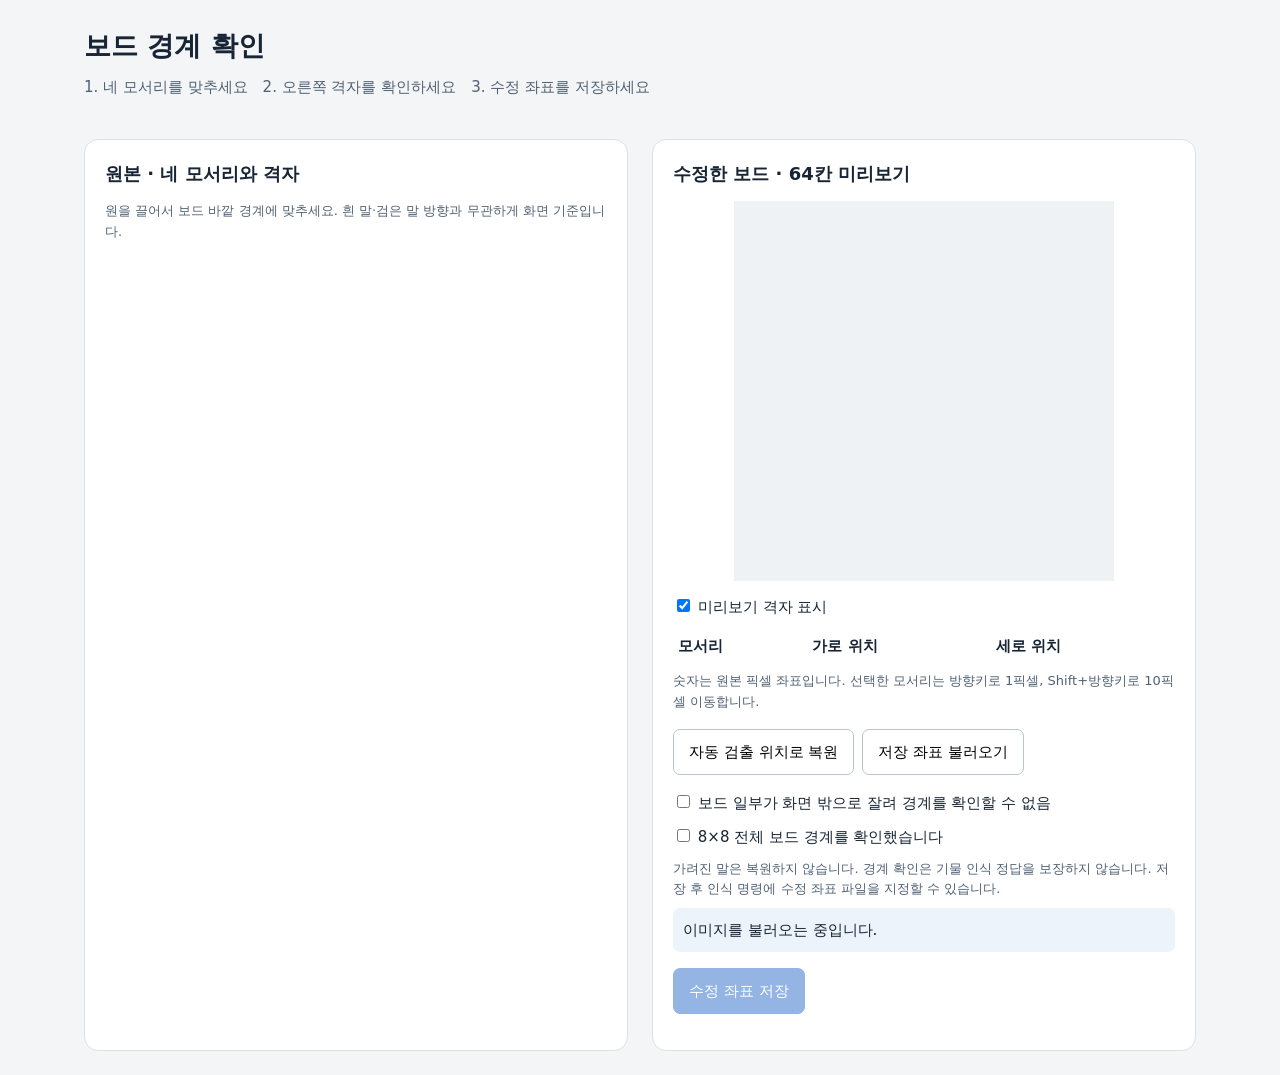
<file: image2pgn/board_review.html>
<!doctype html><html lang="ko"><meta charset="utf-8"><meta name="viewport" content="width=device-width,initial-scale=1"><title>보드 경계 확인</title>
<style>
*{box-sizing:border-box}body{margin:0;background:#f3f5f7;color:#172535;font:15px/1.6 system-ui,sans-serif}header,main{max-width:1160px;margin:auto;padding:24px}header{padding-bottom:8px}h1{font-size:27px;margin:0}p{margin:8px 0;color:#506174}.layout{display:grid;grid-template-columns:1fr 1fr;gap:24px}.card{background:white;border:1px solid #d9e0e6;border-radius:14px;padding:20px}.side{align-self:start;position:sticky;top:16px}h2{font-size:18px;margin:0 0 12px}canvas{display:block;width:100%;height:auto}#source{touch-action:none;outline-offset:3px}#preview{max-width:380px;margin:0 auto 14px;background:#eef2f4}button{padding:10px 15px;border:1px solid #b8c5d0;border-radius:7px;background:#fff;cursor:pointer;font:inherit}button.primary{background:#145bc5;color:white;border-color:#145bc5}button:disabled{opacity:.45;cursor:not-allowed}.buttons{display:flex;flex-wrap:wrap;gap:8px;margin:16px 0}table{width:100%;border-collapse:collapse}td,th{padding:5px;text-align:left}input[type=number]{width:100%;padding:6px;border:1px solid #b8c5d0;border-radius:5px}tr.active{background:#eaf2ff}label.check{display:block;margin:10px 0}#status{padding:10px;border-radius:7px;background:#edf3fa;min-height:44px}.small{font-size:13px}#filename{overflow-wrap:anywhere}#source:focus{outline:3px solid #166ad8}@media(max-width:760px){.layout{grid-template-columns:1fr}.side{position:static}header,main{padding:14px}}
</style>
<header><h1>보드 경계 확인</h1><p id="filename"></p><p>1. 네 모서리를 맞추세요　2. 오른쪽 격자를 확인하세요　3. 수정 좌표를 저장하세요</p></header>
<main class="layout"><section class="card"><h2>원본 · 네 모서리와 격자</h2><p class="small">원을 끌어서 보드 바깥 경계에 맞추세요. 흰 말·검은 말 방향과 무관하게 화면 기준입니다.</p><canvas id="source" tabindex="0" aria-label="보드 모서리 편집. 모서리를 선택하고 방향키로 이동할 수 있습니다."></canvas></section>
<section class="card side"><h2>수정한 보드 · 64칸 미리보기</h2><canvas id="preview" width="320" height="320" aria-label="원근 보정된 보드 미리보기"></canvas><label class="check"><input id="grid" type="checkbox" checked> 미리보기 격자 표시</label><p id="method" class="small"></p>
<table><thead><tr><th>모서리</th><th>가로 위치</th><th>세로 위치</th></tr></thead><tbody id="fields"></tbody></table><p class="small">숫자는 원본 픽셀 좌표입니다. 선택한 모서리는 방향키로 1픽셀, Shift+방향키로 10픽셀 이동합니다.</p>
<div class="buttons"><button id="reset">자동 검출 위치로 복원</button><button id="import">저장 좌표 불러오기</button><input id="importFile" type="file" accept="application/json,.json" hidden></div>
<label class="check"><input id="incomplete" type="checkbox"> 보드 일부가 화면 밖으로 잘려 경계를 확인할 수 없음</label><label class="check"><input id="reviewed" type="checkbox"> 8×8 전체 보드 경계를 확인했습니다</label><p class="small">가려진 말은 복원하지 않습니다. 경계 확인은 기물 인식 정답을 보장하지 않습니다. 저장 후 인식 명령에 수정 좌표 파일을 지정할 수 있습니다.</p><div id="status" role="status" aria-live="polite">이미지를 불러오는 중입니다.</div><div class="buttons"><button class="primary" id="save" disabled>수정 좌표 저장</button></div></section></main>
<script>
/*GEOMETRY*/
const data=/*PAYLOAD*/;
const $=id=>document.getElementById(id),names=['왼쪽 위','오른쪽 위','오른쪽 아래','왼쪽 아래'];
let points=data.corners.map(p=>p.slice()),selected=0,drag=false,frame=null,pixels,ready=false;
const source=$('source'),preview=$('preview'),ctx=source.getContext('2d'),pc=preview.getContext('2d'),img=new Image();
$('filename').textContent=data.filename;
$('method').textContent='초기 검출: '+({grid:'격자 패턴',contour:'윤곽선',center:'중앙 자르기'}[data.detection.method]||data.detection.method)+(data.detection.requires_review?' · 경계 확인이 필요합니다.':' · 자동 검출 후보입니다.');
for(let i=0;i<4;i++){
 const row=document.createElement('tr');row.innerHTML='<td>'+names[i]+'</td><td><input type="number" step="0.1" min="0" aria-label="'+names[i]+' 가로"></td><td><input type="number" step="0.1" min="0" aria-label="'+names[i]+' 세로"></td>';
 row.addEventListener('click',()=>{selected=i;source.dataset.selected=String(i);syncFields()});
 row.querySelectorAll('input').forEach((input,axis)=>{input.max=String((axis?data.image.height:data.image.width)-1);input.addEventListener('input',()=>{points[i][axis]=input.valueAsNumber;selected=i;changed(false)})});$('fields').append(row);
}
function syncFields(){[...$('fields').children].forEach((row,i)=>{row.classList.toggle('active',selected===i);row.querySelectorAll('input').forEach((input,j)=>{if(document.activeElement!==input)input.value=Number.isFinite(points[i][j])?points[i][j].toFixed(1):''})})}
function isValid(){return validQuad(points,data.image.width,data.image.height)}
function updateStatus(){const valid=ready&&isValid();$('save').disabled=!valid||!$('reviewed').checked||$('incomplete').checked;$('status').textContent=!ready?'이미지를 불러오는 중입니다.':!valid?'모서리가 교차하거나 영역 밖입니다. 왼쪽 위부터 시계 방향으로 배치하세요.':$('incomplete').checked?'잘린 부분은 복원할 수 없습니다. 전체 보드가 보이는 사진이 필요합니다.':!$('reviewed').checked?'격자가 각 칸 경계에 맞는지 확인한 뒤 아래 확인란을 선택하세요.':'경계 확인 완료. 수정 좌표를 저장할 수 있습니다.'}
function changed(sync=true){$('reviewed').checked=false;if(sync)syncFields();updateStatus();if(frame===null)frame=requestAnimationFrame(()=>{frame=null;draw()})}
function line(h,u1,v1,u2,v2,scale){const a=project(h,u1,v1),b=project(h,u2,v2);ctx.moveTo(a[0]*scale,a[1]*scale);ctx.lineTo(b[0]*scale,b[1]*scale)}
function draw(){if(!ready)return;const scale=source.width/data.image.width;ctx.drawImage(img,0,0,source.width,source.height);pc.clearRect(0,0,320,320);if(isValid()){
 const h=homography(points);ctx.beginPath();for(let i=0;i<=8;i++){line(h,i/8,0,i/8,1,scale);line(h,0,i/8,1,i/8,scale)}ctx.lineWidth=1.4;ctx.strokeStyle='#00cbea';ctx.stroke();
 const dst=pc.createImageData(320,320);for(let y=0;y<320;y++)for(let x=0;x<320;x++){const p=project(h,x/319,y/319);const sx=Math.max(0,Math.min(data.image.width-1,Math.round(p[0]))),sy=Math.max(0,Math.min(data.image.height-1,Math.round(p[1])));const a=(sy*data.image.width+sx)*4,b=(y*320+x)*4;dst.data[b]=pixels[a];dst.data[b+1]=pixels[a+1];dst.data[b+2]=pixels[a+2];dst.data[b+3]=255}pc.putImageData(dst,0,0);
 if($('grid').checked){pc.beginPath();for(let i=1;i<8;i++){const t=i*319/8;pc.moveTo(t,0);pc.lineTo(t,319);pc.moveTo(0,t);pc.lineTo(319,t)}pc.strokeStyle='#00cbea';pc.lineWidth=.8;pc.stroke()}
 }
 points.forEach((p,i)=>{if(!p.every(Number.isFinite))return;const x=p[0]*scale,y=p[1]*scale;ctx.beginPath();ctx.arc(x,y,i===selected?10:8,0,2*Math.PI);ctx.fillStyle=i===selected?'#ffb900':'#fff';ctx.fill();ctx.strokeStyle='#123';ctx.lineWidth=2;ctx.stroke();ctx.font='bold 13px sans-serif';ctx.fillStyle='#111';ctx.fillText(String(i+1),x-4,y+5)});
}
source.addEventListener('pointerdown',e=>{if(!ready)return;const r=source.getBoundingClientRect(),x=(e.clientX-r.left)/r.width*data.image.width,y=(e.clientY-r.top)/r.height*data.image.height;let best=Infinity;points.forEach((p,i)=>{const distance=Math.hypot((p[0]-x)/data.image.width*r.width,(p[1]-y)/data.image.height*r.height);if(distance<best){best=distance;selected=i}});if(best>30)return;drag=true;source.setPointerCapture(e.pointerId);source.focus();syncFields();draw()});
source.addEventListener('pointermove',e=>{if(!drag)return;const r=source.getBoundingClientRect();points[selected]=[Math.max(0,Math.min(data.image.width-1,(e.clientX-r.left)/r.width*data.image.width)),Math.max(0,Math.min(data.image.height-1,(e.clientY-r.top)/r.height*data.image.height))];changed()});
for(const event of ['pointerup','pointercancel','lostpointercapture'])source.addEventListener(event,()=>drag=false);
source.addEventListener('keydown',e=>{const delta={ArrowLeft:[-1,0],ArrowRight:[1,0],ArrowUp:[0,-1],ArrowDown:[0,1]}[e.key];if(!delta)return;e.preventDefault();const step=e.shiftKey?10:1;points[selected]=points[selected].map((v,j)=>Math.max(0,Math.min((j?data.image.height:data.image.width)-1,v+delta[j]*step)));changed()});
$('reset').onclick=()=>{points=data.corners.map(p=>p.slice());$('incomplete').checked=false;changed()};
$('grid').onchange=draw;$('reviewed').onchange=updateStatus;$('incomplete').onchange=()=>{$('reviewed').checked=false;updateStatus()};
$('save').onclick=()=>{updateStatus();if($('save').disabled)return;const payload={schema:'chess-board-corners-v1',image:data.image,corners:points,reviewed:true,incomplete:false};const url=URL.createObjectURL(new Blob([JSON.stringify(payload,null,2)],{type:'application/json'}));const a=document.createElement('a');a.href=url;a.download=data.filename.replace(/\.[^.]+$/,'')+'-corners.json';a.click();setTimeout(()=>URL.revokeObjectURL(url),1000)};
$('import').onclick=()=>$('importFile').click();$('importFile').onchange=async e=>{try{const f=e.target.files[0];if(!f)return;const p=JSON.parse(await f.text());if(p.schema!=='chess-board-corners-v1'||!p.image||p.image.sha256!==data.image.sha256||p.image.width!==data.image.width||p.image.height!==data.image.height||!validQuad(p.corners,data.image.width,data.image.height))throw Error('이 이미지에 맞는 유효한 좌표 파일이 아닙니다.');points=p.corners.map(p=>p.slice());$('incomplete').checked=p.incomplete===true;changed();}catch(error){$('status').textContent='불러오기 실패: '+error.message}finally{e.target.value=''}};
img.onload=()=>{source.width=Math.min(540,data.image.width);source.height=Math.round(data.image.height*source.width/data.image.width);const off=document.createElement('canvas');off.width=data.image.width;off.height=data.image.height;const oc=off.getContext('2d');oc.drawImage(img,0,0);pixels=oc.getImageData(0,0,off.width,off.height).data;ready=true;syncFields();draw();updateStatus()};img.onerror=()=>{$('status').textContent='이미지를 읽지 못했습니다.'};img.src=data.dataUrl;
</script></html>
</file>
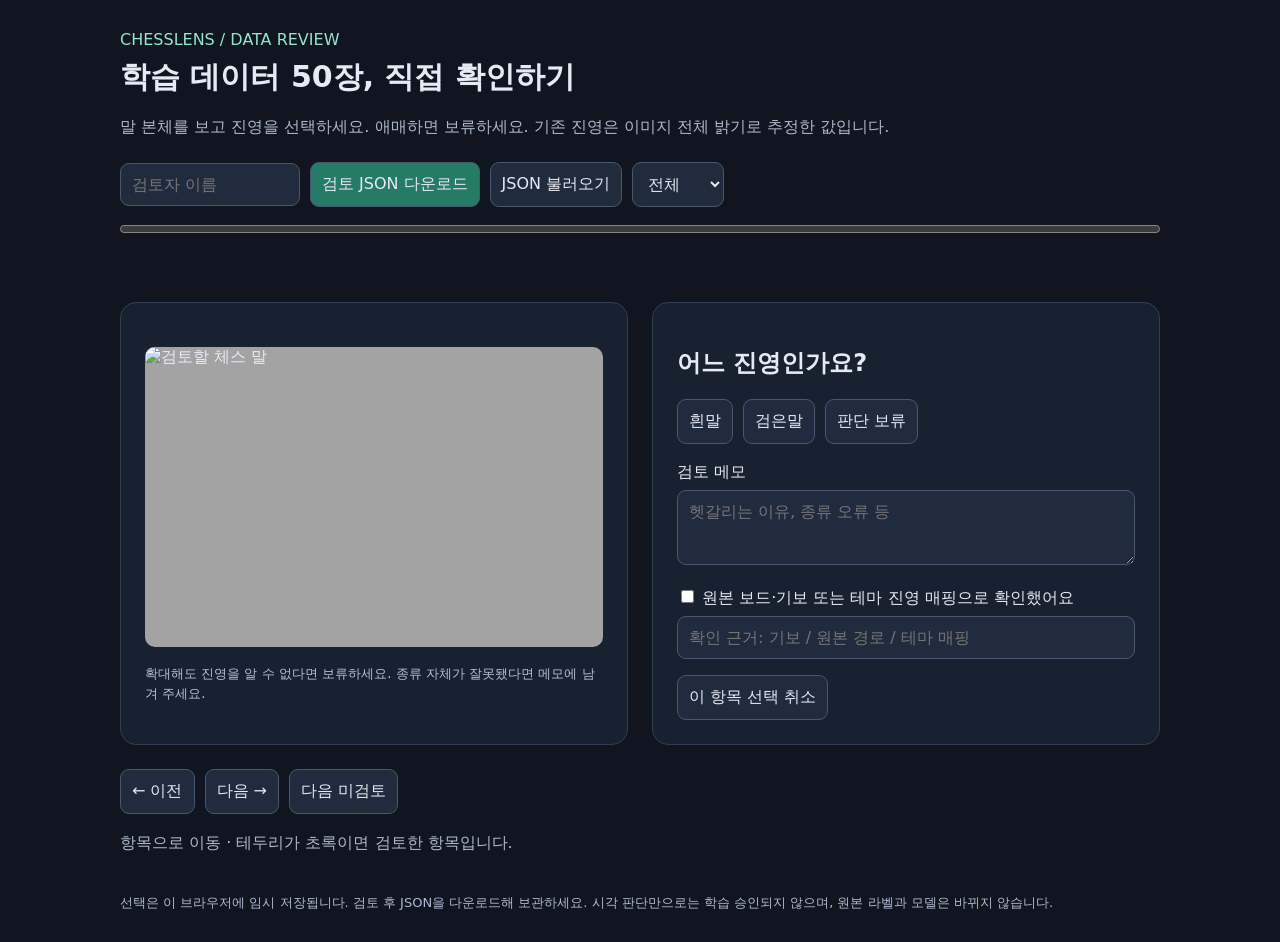
<file: infra/label_review.html>
<!doctype html><html lang="ko"><meta charset="utf-8"><meta name="viewport" content="width=device-width, initial-scale=1"><title>ChessLens · 라벨 검토</title>
<style>
:root{font-family:system-ui,sans-serif;color:#e5eaf3;background:#10151f}*{box-sizing:border-box}body{max-width:1100px;margin:auto;padding:30px}h1{margin:8px 0;font-size:30px}p{color:#acb9cc;line-height:1.65}header{margin-bottom:22px}.bar,.choices,nav{display:flex;gap:10px;flex-wrap:wrap;align-items:center}button,select,input,textarea{font:inherit;border:1px solid #495871;border-radius:9px;padding:11px;background:#202b3d;color:inherit}button{cursor:pointer}button:hover{border-color:#82ddc4}button:focus-visible{outline:3px solid #82ddc4}button[aria-pressed=true]{background:#267b67;border-color:#a1ffe4}button:disabled{opacity:.4;cursor:default}.primary{background:#267b67}main{display:grid;grid-template-columns:1fr 1fr;gap:24px;margin:24px 0}.panel{background:#182130;border:1px solid #303e53;padding:24px;border-radius:16px}#tile{display:block;width:100%;height:300px;object-fit:contain;image-rendering:pixelated;background:#a3a3a3;border-radius:10px}label{display:block;margin:18px 0 7px}textarea,input[type=text]{width:100%}textarea{height:75px}small{color:#b4c1d5}#notice{min-height:26px;color:#a1ffe4}progress{width:100%;accent-color:#75d9bc;margin:14px 0}#grid{display:flex;flex-wrap:wrap;gap:6px}#grid button{padding:7px;font-size:12px}#grid .done{border-color:#75d9bc}#grid .active{background:#3c5678}.tag{color:#94e5cd}footer{font-size:13px;color:#aebbd0;margin-top:22px}@media(max-width:700px){main{grid-template-columns:1fr}body{padding:16px}}
</style>
<header><span class="tag">CHESSLENS / DATA REVIEW</span><h1>학습 데이터 50장, 직접 확인하기</h1><p>말 본체를 보고 진영을 선택하세요. 애매하면 보류하세요. 기존 진영은 이미지 전체 밝기로 추정한 값입니다.</p></header>
<div class="bar"><input id="reviewer" type="text" placeholder="검토자 이름" aria-label="검토자 이름" style="width:180px"><button id="export" class="primary">검토 JSON 다운로드</button><button id="import">JSON 불러오기</button><input id="file" type="file" accept="application/json,.json" hidden><select id="filter" aria-label="검토 상태 필터"><option value="all">전체</option><option value="pending">미검토</option><option value="unresolved">보류</option></select></div>
<progress id="progress" max="50" value="0"></progress><div id="count"></div><div id="notice" role="status" aria-live="polite"></div>
<main><section class="panel"><h2 id="title"></h2><img id="tile" alt="검토할 체스 말"><p id="original"></p><small>확대해도 진영을 알 수 없다면 보류하세요. 종류 자체가 잘못됐다면 메모에 남겨 주세요.</small></section>
<section class="panel"><h2>어느 진영인가요?</h2><div class="choices"><button data-side="white">흰말</button><button data-side="black">검은말</button><button data-side="unresolved">판단 보류</button></div>
<label for="note">검토 메모</label><textarea id="note" placeholder="헷갈리는 이유, 종류 오류 등"></textarea>
<label><input id="verified" type="checkbox"> 원본 보드·기보 또는 테마 진영 매핑으로 확인했어요</label><input id="evidence" type="text" aria-label="확인 근거" placeholder="확인 근거: 기보 / 원본 경로 / 테마 매핑"><p id="meaning"></p><button id="clear">이 항목 선택 취소</button></section></main>
<nav><button id="prev">← 이전</button><button id="next">다음 →</button><button id="pending">다음 미검토</button></nav><p>항목으로 이동 · 테두리가 초록이면 검토한 항목입니다.</p><div id="grid"></div>
<footer>선택은 이 브라우저에 임시 저장됩니다. 검토 후 JSON을 다운로드해 보관하세요. 시각 판단만으로는 학습 승인되지 않으며, 원본 라벨과 모델은 바뀌지 않습니다.</footer>
<script id="dataset" type="application/json">__DATA__</script><script>
'use strict';
const data=JSON.parse(document.getElementById('dataset').textContent), items=data.items, key='chess-label-review-v1-'+data.manifest;
const $=id=>document.getElementById(id), names={white:'흰말',black:'검은말',unresolved:'판단 보류'}, kinds={pawn:'폰',knight:'나이트',bishop:'비숍',rook:'룩',queen:'퀸',king:'킹'};
let state={schema_version:1,manifest:data.manifest,reviewer:'',reviews:{}}, index=0;
function tell(s){$('notice').textContent=s}
function validate(s){
 if(!s||s.schema_version!==1||s.manifest!==data.manifest||typeof s.reviewer!=='string'||!s.reviews||Array.isArray(s.reviews)||typeof s.reviews!=='object')throw Error('이 화면의 검토 파일이 아닙니다.');
 const reviews={};
 for(const [id,r] of Object.entries(s.reviews)){
  const item=items.find(x=>x.id===id);
  if(!item||!r||r.sha256!==item.sha256||!['white','black','unresolved'].includes(r.side)||typeof r.note!=='string'||typeof r.evidence!=='string'||typeof r.verified!=='boolean'||typeof r.updated_at!=='string')throw Error('항목 또는 이미지 해시가 올바르지 않습니다.');
  if(r.verified&&(r.side==='unresolved'||!r.evidence.trim()||!s.reviewer.trim()))throw Error('확정 항목에는 검토자와 확인 근거가 필요합니다.');
  reviews[id]={sha256:item.sha256,side:r.side,note:r.note,evidence:r.evidence,verified:r.verified,updated_at:r.updated_at};
 }
 return {schema_version:1,manifest:data.manifest,reviewer:s.reviewer,reviews};
}
function persist(){try{localStorage.setItem(key,JSON.stringify(state));tell('브라우저에 임시 저장됨 · 완료 후 JSON을 다운로드하세요.')}catch(e){tell('브라우저 저장 불가 · 반드시 JSON을 다운로드하세요.')}}
function save(){
 const r=state.reviews[items[index].id];if(!r)return;
 r.note=$('note').value;r.evidence=$('evidence').value;
 r.verified=$('verified').checked && r.side!=='unresolved' && !!r.evidence.trim() && !!state.reviewer.trim();
 if($('verified').checked&&!r.verified)tell('확정하려면 진영 선택, 검토자 이름과 확인 근거가 필요합니다.');
 r.updated_at=new Date().toISOString();persist();render();
}
function visible(){return items.map((x,i)=>i).filter(i=>$('filter').value==='all'||($('filter').value==='pending'?!state.reviews[items[i].id]:state.reviews[items[i].id]?.side==='unresolved'))}
function render(){
 const item=items[index], r=state.reviews[item.id], count=Object.keys(state.reviews).length;
 $('title').textContent=`${index+1} / 50 · ${item.id} · ${kinds[item.kind]}`;$('tile').src=item.image;$('tile').alt=item.id+' '+kinds[item.kind];
 $('original').textContent='현재 자동 라벨: '+names[item.stored_side];$('note').value=r?.note||'';$('evidence').value=r?.evidence||'';$('verified').checked=!!r?.verified;
 $('verified').disabled=!r||r.side==='unresolved';$('note').disabled=!r;$('evidence').disabled=!r;
 document.querySelectorAll('[data-side]').forEach(b=>b.setAttribute('aria-pressed',String(b.dataset.side===r?.side)));
 $('meaning').textContent=!r?'아직 검토하지 않았습니다.':r.side==='unresolved'?'보류 · 학습에 사용하지 않습니다.':r.verified?'근거 확인 완료 · '+(r.side===item.stored_side?'기존 라벨 일치':'기존 라벨 수정 요청'):'시각 검토 제안 · 원본 근거 확인 전입니다.';
 $('count').textContent=`검토 ${count}/50 · 미검토 ${50-count} · 보류 ${Object.values(state.reviews).filter(r=>r.side==='unresolved').length} · 근거 확인 ${Object.values(state.reviews).filter(r=>r.verified).length}`;$('progress').value=count;
 const list=visible();$('grid').replaceChildren();for(const i of list){const b=document.createElement('button');b.textContent=items[i].id;b.className=(state.reviews[items[i].id]?'done ':'')+(i===index?'active':'');b.onclick=()=>{index=i;render()};$('grid').append(b)}
 $('prev').disabled=index===0;$('next').disabled=index===49;
}
$('tile').onerror=()=>tell('이미지를 불러오지 못했습니다. HTML 옆의 images 폴더가 함께 있는지 확인하세요.');
document.querySelectorAll('[data-side]').forEach(b=>b.onclick=()=>{const item=items[index],old=state.reviews[item.id];state.reviews[item.id]={sha256:item.sha256,side:b.dataset.side,note:old?.note||'',evidence:old?.evidence||'',verified:false,updated_at:new Date().toISOString()};persist();render()});
$('note').onchange=save;$('evidence').onchange=save;$('verified').onchange=save;
$('reviewer').onchange=()=>{state.reviewer=$('reviewer').value;Object.values(state.reviews).forEach(r=>r.verified=false);persist();render()};
$('clear').onclick=()=>{delete state.reviews[items[index].id];persist();render()};$('prev').onclick=()=>{index--;render()};$('next').onclick=()=>{index++;render()};
$('pending').onclick=()=>{for(let n=1;n<=50;n++){const i=(index+n)%50;if(!state.reviews[items[i].id]){index=i;render();return}}tell('모든 항목을 검토했습니다.')};
$('filter').onchange=()=>{const list=visible();if(list.length)index=list[0];render()};
function exported(){const s=validate(state);s.exported_at=new Date().toISOString();for(const [id,r] of Object.entries(s.reviews)){const item=items.find(i=>i.id===id);r.original_side=item.stored_side;r.kind=item.kind;r.status=r.side==='unresolved'?'unresolved':r.verified?(r.side===item.stored_side?'confirmed':'rejected'):'proposed';r.approved_for_training_or_benchmark=r.verified;}return s}
$('export').onclick=()=>{try{const blob=new Blob([JSON.stringify(exported(),null,2)],{type:'application/json'}),url=URL.createObjectURL(blob),a=document.createElement('a');a.href=url;a.download='chess-label-review-'+new Date().toISOString().slice(0,10)+'.json';a.click();setTimeout(()=>URL.revokeObjectURL(url),1000);tell('JSON 다운로드를 요청했습니다. 다운로드 폴더에서 확인하세요.')}catch(e){tell(e.message)}};
$('import').onclick=()=>$('file').click();$('file').onchange=async()=>{try{const file=$('file').files[0];if(!file)return;const incoming=validate(JSON.parse(await file.text()));if(Object.keys(state.reviews).length&&!confirm('현재 검토 내용을 불러온 파일로 교체할까요?'))return;state=incoming;$('reviewer').value=state.reviewer;persist();render()}catch(e){tell('불러오기 실패: '+e.message)}finally{$('file').value=''}};
try{const raw=localStorage.getItem(key);if(raw){state=validate(JSON.parse(raw));$('reviewer').value=state.reviewer;tell('이전 임시 저장 내용을 복원했습니다.')}}catch(e){tell('임시 저장을 읽지 못했습니다. JSON 파일을 불러오세요.')}render();
</script></html>
</file>
